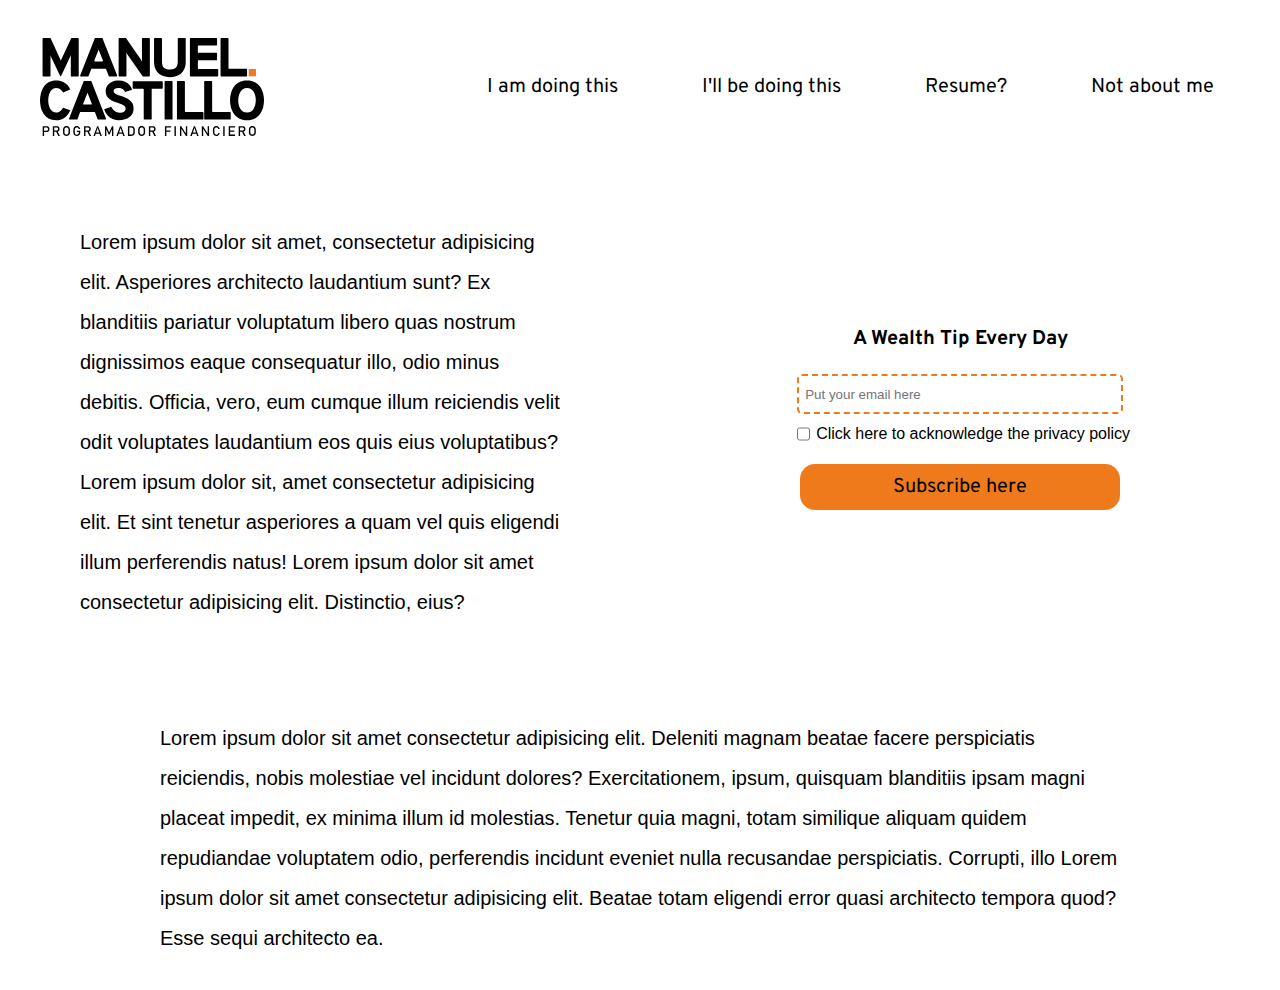
<file: Castillo_Manuel_Project1/index.html>
<!DOCTYPE html>
<html lang="en">

<head>
    <meta charset="UTF-8">
    <meta http-equiv="X-UA-Compatible" content="IE=edge">
    <meta name="viewport" content="width=device-width, initial-scale=1.0">
    <link rel="stylesheet" href="./css/reset.css">
    <link rel="stylesheet" href="./css/styles.css">
    <title>Hey! Welcome to my place</title>
</head>

<body>
    <header>
        <nav class=" flex mainNav">
            <a class="logo" href="./index.html">
                <img class="" src="./assets/principal-positivo.svg" alt="">
            </a>
            <ul role="list" class="flex menu">
                <li class="menu__item"><a class="menu__link titleFont" href="./projects.html">I am doing this</a></li>
                <li class="menu__item"><a class="menu__link titleFont" href="./futureGoals.html">I'll be doing this</a></li>
                <li class="menu__item"><a class="menu__link titleFont" href="./resume.html">Resume?</a></li>
                <li class="menu__item"><a class="menu__link titleFont" href="./aboutMe.html">Not about me</a></li>
            </ul>
        </nav>
    </header>
    <main>
        <section class=" grid introSection">
            <p class="mainParagraph firstText">Lorem ipsum dolor sit amet, consectetur adipisicing elit. Asperiores architecto laudantium sunt? Ex blanditiis pariatur voluptatum libero quas nostrum dignissimos eaque consequatur illo, odio minus debitis. Officia, vero, eum cumque illum reiciendis velit odit voluptates laudantium eos quis eius voluptatibus? Lorem ipsum dolor sit, amet consectetur adipisicing elit. Et sint tenetur asperiores a quam vel quis eligendi illum perferendis natus! Lorem ipsum dolor sit amet consectetur adipisicing elit. Distinctio, eius? </p>

            <p class="mainParagraph secondText">Lorem ipsum dolor sit amet consectetur adipisicing elit. Deleniti magnam beatae facere perspiciatis reiciendis, nobis molestiae vel incidunt dolores? Exercitationem, ipsum, quisquam blanditiis ipsam magni placeat impedit, ex minima illum id molestias. Tenetur quia magni, totam similique aliquam quidem repudiandae voluptatem odio, perferendis incidunt eveniet nulla recusandae perspiciatis. Corrupti, illo Lorem ipsum dolor sit amet consectetur adipisicing elit. Beatae totam eligendi error quasi architecto tempora quod? Esse sequi architecto ea.</p>
            <form class="flex newsletterForm" action="">
                <h2 class="newsletterFormTitle titleFont">A Wealth Tip Every Day</h2>
                <input class="inputField" type="text" placeholder="Put your email here">
                <div class="formField">
                    <input class="inputField" type="checkbox" name="privacyPolicy" id="privacyPolicy">
                    <label for="privacyPolicy">Click here to acknowledge the privacy policy </label>
                </div>
                <button class="button titleFont accent-bg" type="submit">Subscribe here</button>
            </form>
        </section>
    </main>
</body>

</html>
</file>
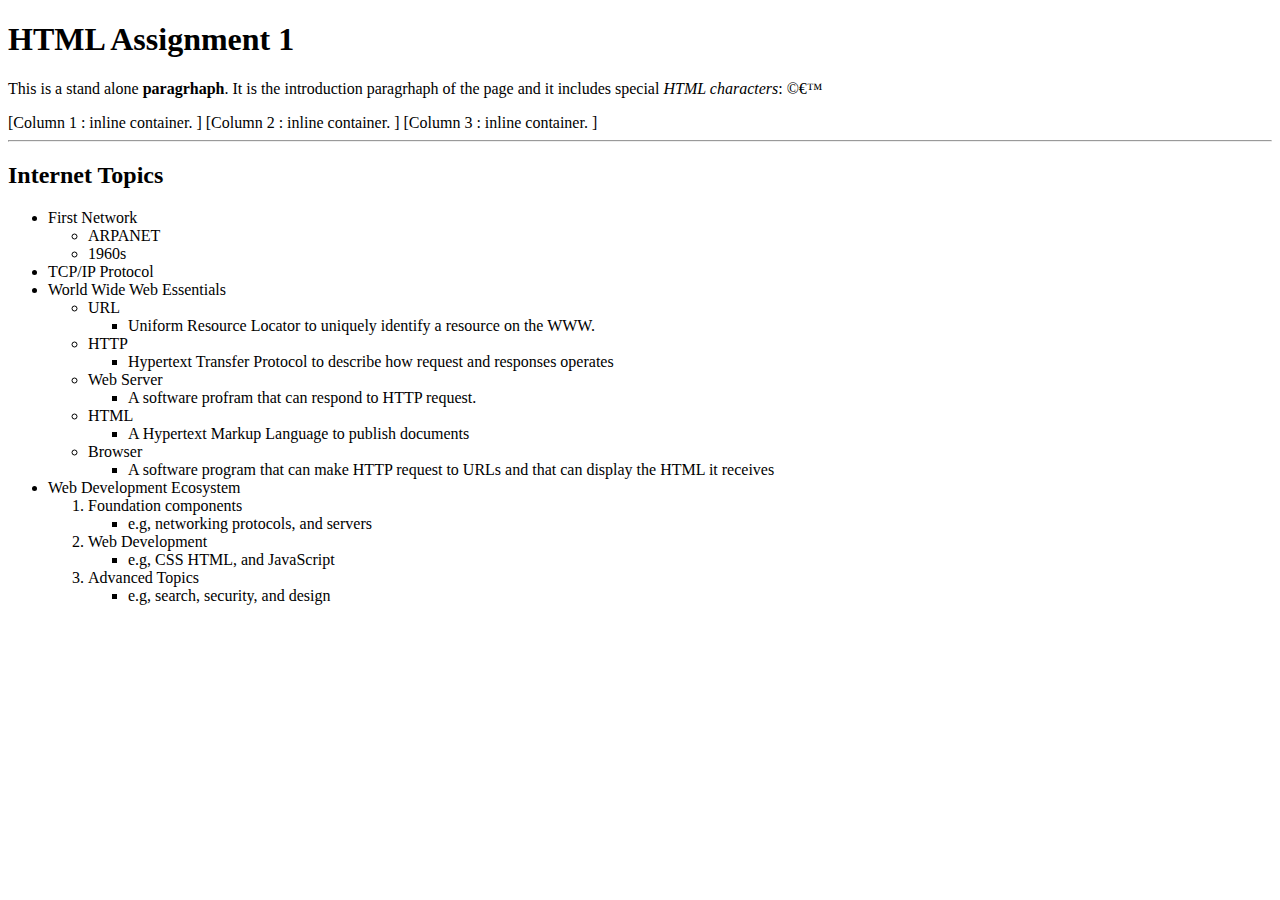
<file: assignment1.html>
<!DOCTYPE html>
<html lang="en">

<head>
    <meta charset="UTF-8">
    <meta http-equiv="X-UA-Compatible" content="IE=edge">
    <meta name="viewport" content="width=device-width, initial-scale=1.0">
    <title>HTML Assignment 1</title>
</head>

<body>
    <h1>HTML Assignment 1</h1>
    <p>This is a stand alone <strong>paragrhaph</strong>. It is the introduction paragrhaph of the page and it includes special <em>HTML characters</em>: &copy;&euro;&trade;</p>
    <span>[Column 1 : inline container. ]</span>
    <span>[Column 2 : inline container. ]</span>
    <span>[Column 3 : inline container. ]</span>
    <hr>
    <h2>Internet Topics</h2>
    <ul>
        <li>First Network
            <ul>
                <li>ARPANET</li>
                <li>1960s</li>
            </ul>
        </li>
        <li>TCP/IP Protocol</li>
        <li>World Wide Web Essentials
            <ul>
                <li>URL
                    <ul>
                        <li>Uniform Resource Locator to uniquely identify a resource on the WWW.</li>
                    </ul>
                </li>
                <li>HTTP
                    <ul>
                        <li>Hypertext Transfer Protocol to describe how request and responses operates</li>
                    </ul>
                </li>
                <li>Web Server
                    <ul>
                        <li>A software profram that can respond to HTTP request.</li>
                    </ul>
                </li>
                <li>HTML
                    <ul>
                        <li>A Hypertext Markup Language to publish documents</li>
                    </ul>
                </li>
                <li>Browser
                    <ul>
                        <li>A software program that can make HTTP request to URLs and that can display the HTML it receives</li>
                    </ul>
                </li>
            </ul>
        </li>
        <li>
            Web Development Ecosystem
            <ol>
                <li>Foundation components
                    <ul>
                        <li>e.g, networking protocols, and servers</li>
                    </ul>
                </li>
                <li>Web Development
                    <ul>
                        <li>e.g, CSS HTML, and JavaScript</li>
                    </ul>
                </li>
                <li>Advanced Topics
                    <ul>
                        <li>e.g, search, security, and design</li>
                    </ul>
                </li>
            </ol>
        </li>
    </ul>
</body>

</html>
</file>
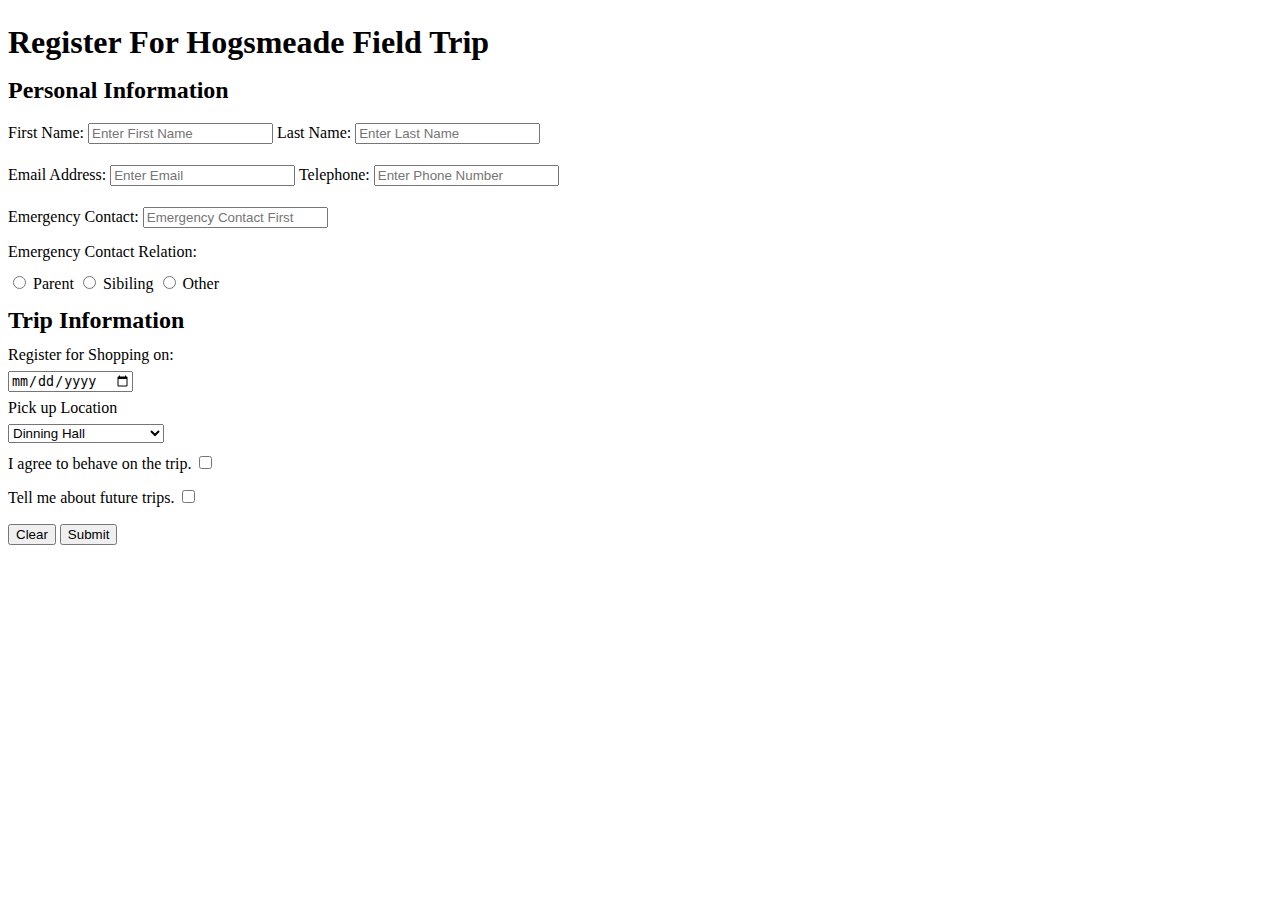
<file: castillo_manuel_regform.html>
<!DOCTYPE html>
<html lang="en">

<head>
    <meta charset="UTF-8">
    <meta http-equiv="X-UA-Compatible" content="IE=edge">
    <meta name="viewport" content="width=device-width, initial-scale=1.0">
    <title>Document</title>
    <style>
        * {
            margin-block: 0.5em;
        }
    </style>
</head>

<body>
    <h1>Register For Hogsmeade Field Trip</h1>
    <form action="/" method="GET">
        <section id="personalInfo">
            <h2>Personal Information</h2>
            <label for="firstName">First Name: </label>
            <input required type="text" id="firstName" name="firstName" placeholder="Enter First Name">
            <label for="lastName">Last Name: </label>
            <input required type="text" id="lastName" name="lastName" placeholder="Enter Last Name">
            <div>
                <label for="email">Email Address: </label>
                <input required type="email" id="email" name="email" placeholder="Enter Email">
                <label for="phone">Telephone: </label>
                <input type="tel" id="phone" name="phone" placeholder="Enter Phone Number">
            </div>
            <div>
                <label for="emergency">Emergency Contact: </label>
                <input type="text" id="emergency" name="emergencyName" placeholder="Emergency Contact First">
            </div>
            <label for="firstName">Emergency Contact Relation: </label>
            <div>
                <input type="radio" name="contactRelation" value="parent">
                <label for="parent">Parent</label>

                <input type="radio" name="contactRelation" value="sibiling">
                <label for="sibiling">Sibiling</label>

                <input type="radio" name="contactRelation" value="other">
                <label for="other">Other</label>
            </div>
        </section>
        <section id="tripInfo">
            <h2>Trip Information</h2>
            <label for="datePicker">
                Register for Shopping on:
            </label>
            <input style="display:block;" type="date" id="datePicker" name="registerDate">
            <label for="location">Pick up Location</label>
            <select style="display:block;" name="location">
                <optgroup label="Hogwarts">
                    <option selected value="dinningHall">Dinning Hall</option>
                    <option value="chamberSecrets">Chamber of Secrets</option>
                </optgroup>
                <optgroup label="Other">
                    <option value="forbiddenForest">Forbidden Forest</option>
                    <option value="hagridsShack">Hagrid's Shack</option>
                </optgroup>
            </select>
            <label for="agreement">I agree to behave on the trip.</label>
            <input id="agreement" type="checkbox" name="behaviourAgreement" required>
            <div class="checkbox">
                <label for="futureTrips">Tell me about future trips.</label>
                <input id="futureTrips" type="checkbox" name="futureTrips">
            </div>
            <div class=" buttons">
                <button type="reset">Clear</button>
                <button type="submit">Submit</button>
            </div>
        </section>
    </form>
</body>

</html>
</file>
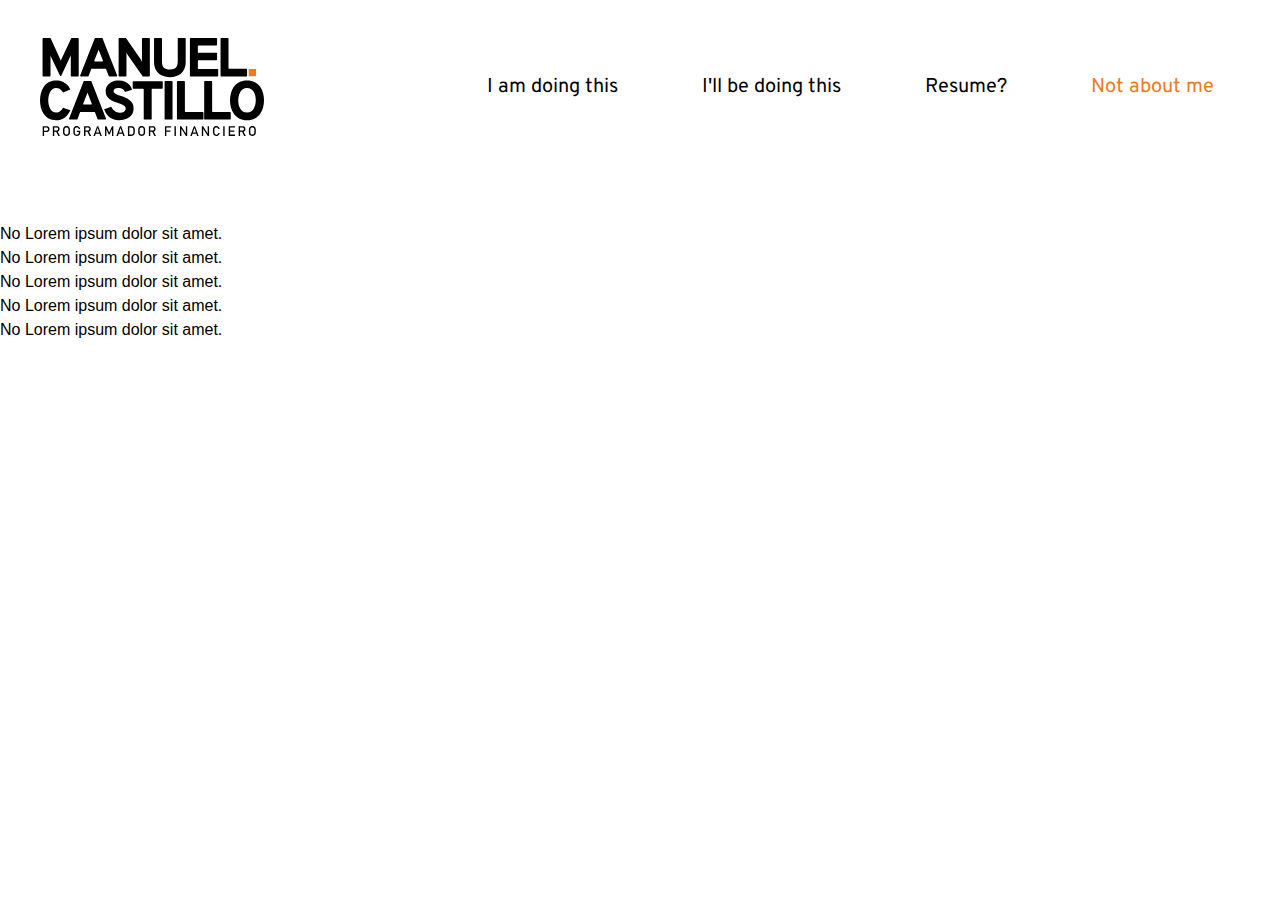
<file: Castillo_Manuel_Project1/aboutMe.html>
<!DOCTYPE html>
<html lang="en">

<head>
    <meta charset="UTF-8">
    <meta http-equiv="X-UA-Compatible" content="IE=edge">
    <meta name="viewport" content="width=device-width, initial-scale=1.0">
    <link rel="stylesheet" href="./css/reset.css">
    <link rel="stylesheet" href="./css/styles.css">
    <title>About Me</title>
</head>

<body>
    <header>
        <nav class="flex mainNav">
            <a class="logo" href="./index.html">
                <img class="" src="./assets/principal-positivo.svg" alt="">
            </a>
            <ul role="list" class="flex menu">
                <li class="menu__item"><a class="menu__link titleFont" href="./projects.html">I am doing this</a></li>
                <li class="menu__item"><a class="menu__link titleFont" href="./futureGoals.html">I'll be doing this</a></li>
                <li class="menu__item"><a class="menu__link titleFont" href="./resume.html">Resume?</a></li>
                <li class="menu__item"><a class="menu__link titleFont menu__link--selected" href="./aboutMe.html">Not about me</a></li>
            </ul>
        </nav>
    </header>
    <main>
        <section>
            <p></p>
        </section>
        <section>
            <ul>
                <li>No Lorem ipsum dolor sit amet.</li>
                <li>No Lorem ipsum dolor sit amet.</li>
                <li>No Lorem ipsum dolor sit amet.</li>
                <li>No Lorem ipsum dolor sit amet.</li>
                <li>No Lorem ipsum dolor sit amet.</li>
            </ul>
        </section>
    </main>

    <footer>

    </footer>
</body>

</html>
</file>
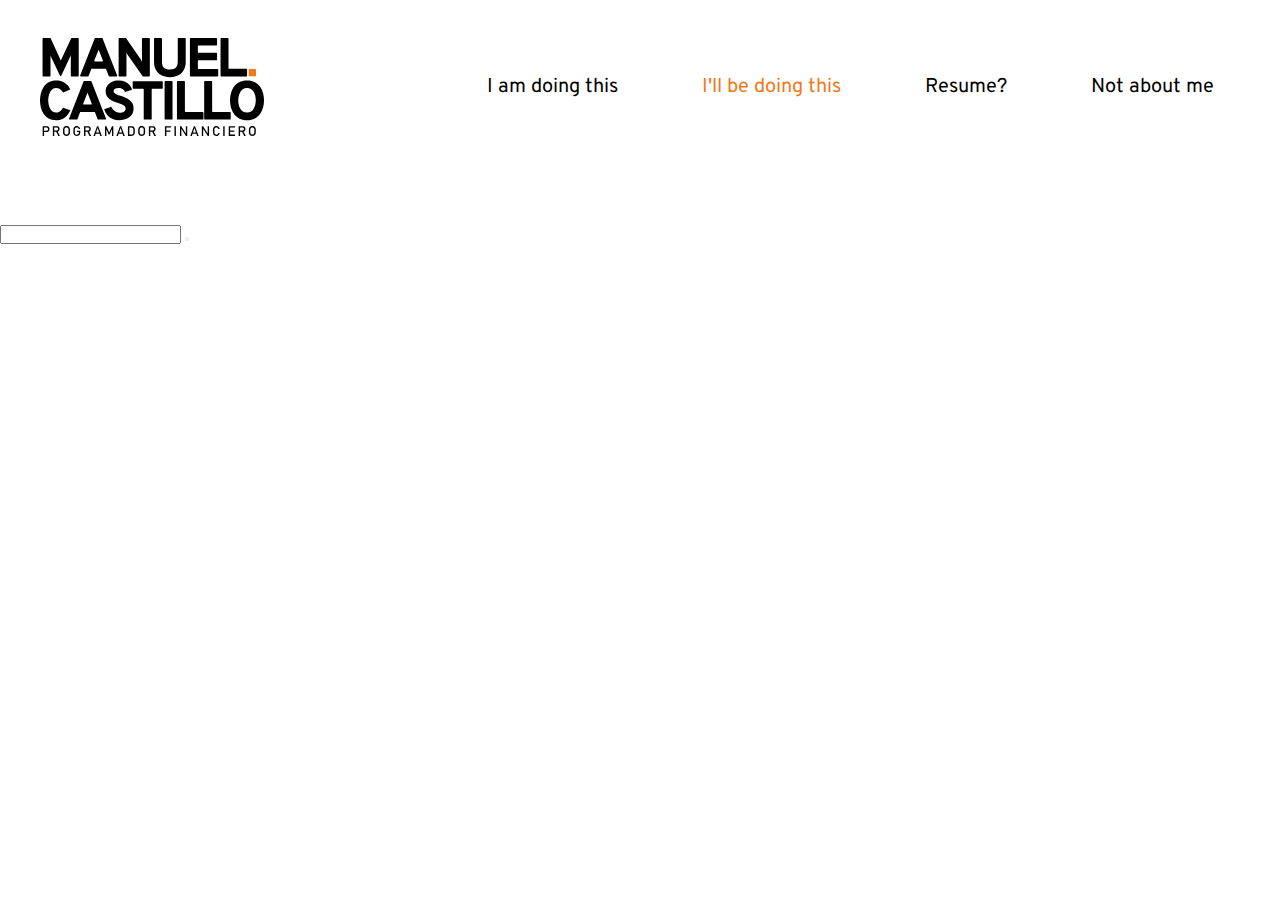
<file: Castillo_Manuel_Project1/futureGoals.html>
<!DOCTYPE html>
<html lang="en">

<head>
    <meta charset="UTF-8">
    <meta http-equiv="X-UA-Compatible" content="IE=edge">
    <meta name="viewport" content="width=device-width, initial-scale=1.0">
    <link rel="stylesheet" href="./css/reset.css">
    <link rel="stylesheet" href="./css/styles.css">
    <title>Next steps</title>
</head>

<body>
    <header>
        <nav class=" flex mainNav">
            <a class="logo" href="./index.html">
                <img class="" src="./assets/principal-positivo.svg" alt="">
            </a>
            <ul role="list" class="flex menu">
                <li class="menu__item"><a class="menu__link titleFont" href="./projects.html">I am doing this</a></li>
                <li class="menu__item"><a class="menu__link titleFont menu__link--selected" href="./futureGoals.html">I'll be doing this</a></li>
                <li class="menu__item"><a class="menu__link titleFont" href="./resume.html">Resume?</a></li>
                <li class="menu__item"><a class="menu__link titleFont" href="./aboutMe.html">Not about me</a></li>
            </ul>
        </nav>
    </header>
    <main>
        <section>
            <p></p>
        </section>
        <section>
            <article>
                <h3></h3>
                <p></p>
            </article>
            <article>
                <h3></h3>
                <p></p>
            </article>
            <article>
                <h3></h3>
                <p></p>
            </article>
        </section>
    </main>
    <footer>
        <p></p>
        <form action="">
            <input type="email">
            <button type="submit"></button>
        </form>
    </footer>
</body>

</html>
</file>
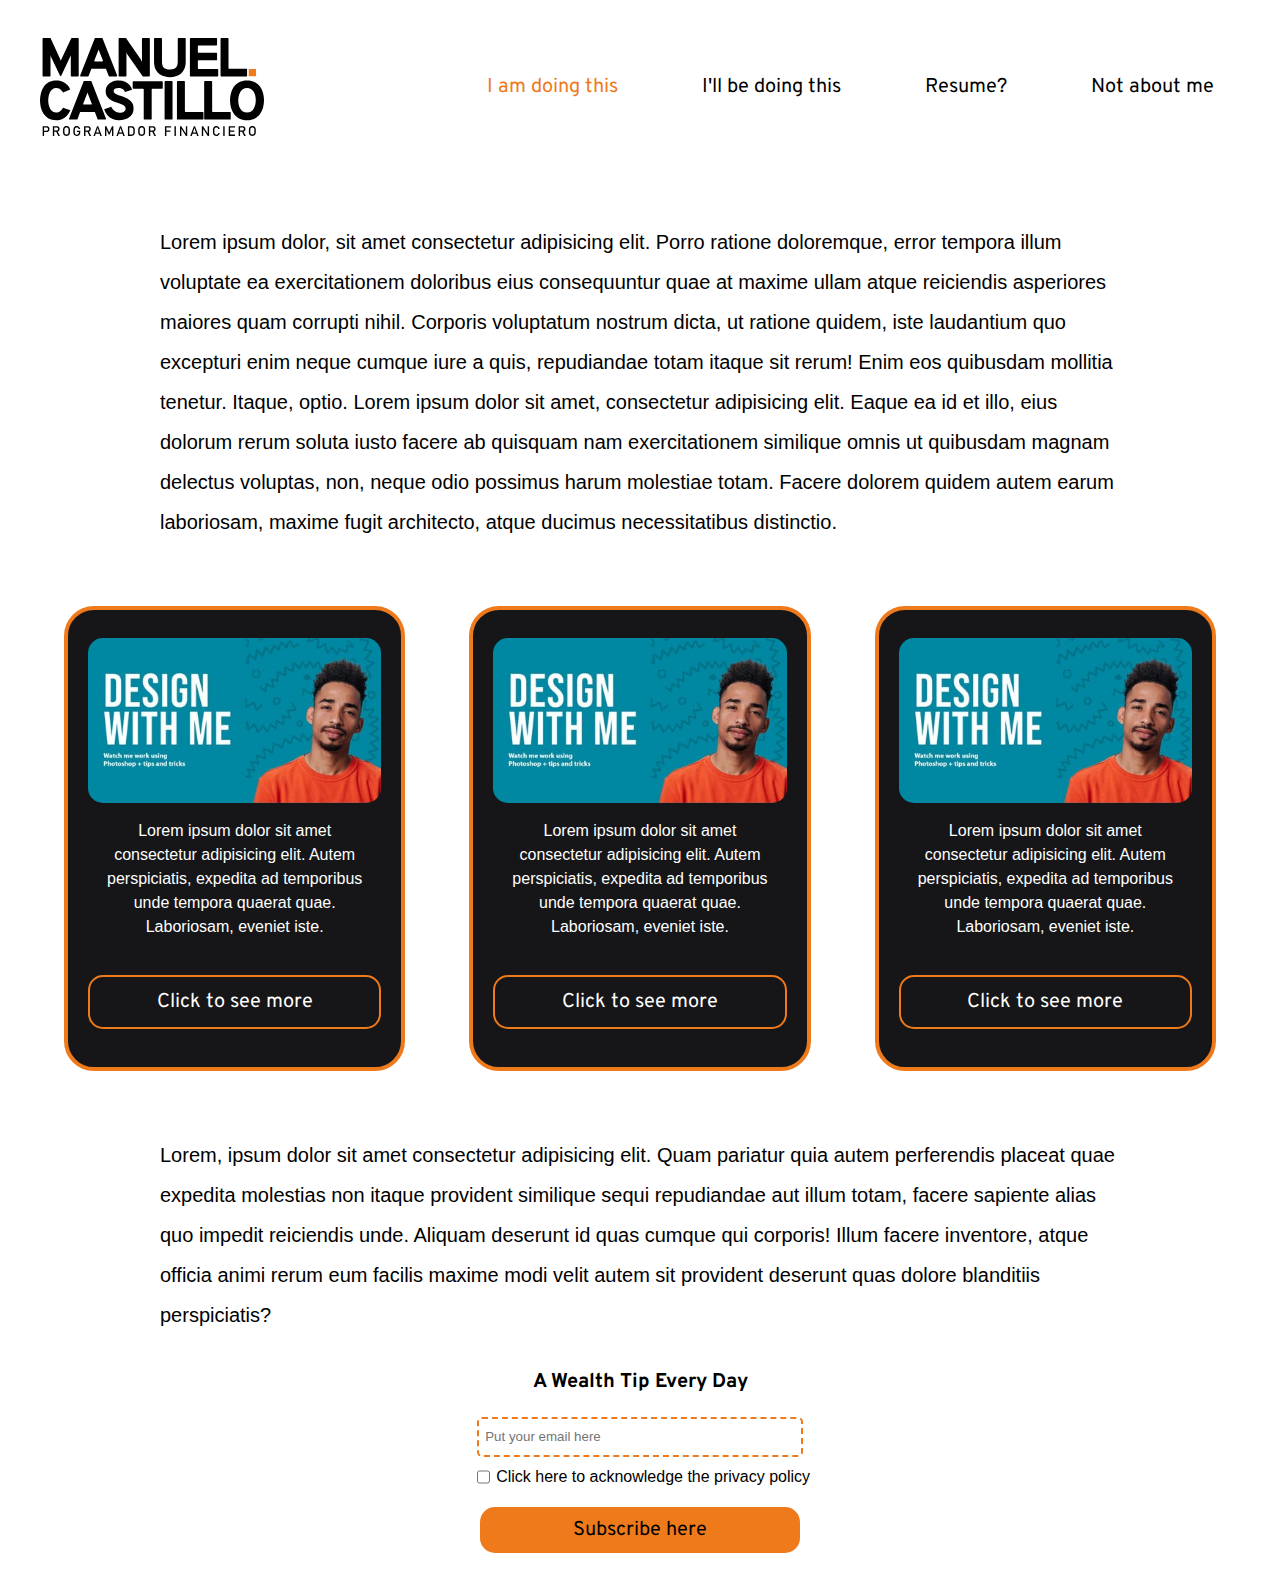
<file: Castillo_Manuel_Project1/projects.html>
<!DOCTYPE html>
<html lang="en">

<head>
    <meta charset="UTF-8">
    <meta http-equiv="X-UA-Compatible" content="IE=edge">
    <meta name="viewport" content="width=device-width, initial-scale=1.0">
    <link rel="stylesheet" href="./css/reset.css">
    <link rel="stylesheet" href="./css/styles.css">
    <title>My projects</title>
</head>

<body>
    <header>
        <nav class=" flex mainNav">
            <a class="logo" href="./index.html">
                <img class="" src="./assets/principal-positivo.svg" alt="">
            </a>
            <ul role="list" class="flex menu">
                <li class="menu__item"><a class="menu__link titleFont menu__link--selected" href="./projects.html">I am doing this</a></li>
                <li class="menu__item"><a class="menu__link titleFont" href="./futureGoals.html">I'll be doing this</a></li>
                <li class="menu__item"><a class="menu__link titleFont" href="./resume.html">Resume?</a></li>
                <li class="menu__item"><a class="menu__link titleFont" href="./aboutMe.html">Not about me</a></li>
            </ul>
        </nav>
    </header>
    <main>
        <section class="flex flex-centered">
            <p class="mainParagraph">Lorem ipsum dolor, sit amet consectetur adipisicing elit. Porro ratione doloremque, error tempora illum voluptate ea exercitationem doloribus eius consequuntur quae at maxime ullam atque reiciendis asperiores maiores quam corrupti nihil. Corporis voluptatum nostrum dicta, ut ratione quidem, iste laudantium quo excepturi enim neque cumque iure a quis, repudiandae totam itaque sit rerum! Enim eos quibusdam mollitia tenetur. Itaque, optio. Lorem ipsum dolor sit amet, consectetur adipisicing elit. Eaque ea id et illo, eius dolorum rerum soluta iusto facere ab quisquam nam exercitationem similique omnis ut quibusdam magnam delectus voluptas, non, neque odio possimus harum molestiae totam. Facere dolorem quidem autem earum laboriosam, maxime fugit architecto, atque ducimus necessitatibus distinctio.</p>
        </section>
        <section class="flex projectsSection">
            <article class="flex card">
                <img class="card__media" src="./assets/thumbnail.jpeg" alt="" srcset="">
                <p class="card__info">Lorem ipsum dolor sit amet consectetur adipisicing elit. Autem perspiciatis, expedita ad temporibus unde tempora quaerat quae. Laboriosam, eveniet iste.</p>
                <a class="button card__CTA titleFont" href="">Click to see more</a>
            </article>
            <article class="flex card">
                <img class="card__media" src="./assets/thumbnail.jpeg" alt="" srcset="">
                <p class="card__info">Lorem ipsum dolor sit amet consectetur adipisicing elit. Autem perspiciatis, expedita ad temporibus unde tempora quaerat quae. Laboriosam, eveniet iste.</p>
                <a class="button card__CTA titleFont" href="">Click to see more</a>
            </article>
            <article class="flex card">
                <img class="card__media" src="./assets/thumbnail.jpeg" alt="" srcset="">
                <p class="card__info">Lorem ipsum dolor sit amet consectetur adipisicing elit. Autem perspiciatis, expedita ad temporibus unde tempora quaerat quae. Laboriosam, eveniet iste.</p>
                <a class="button card__CTA titleFont" href="">Click to see more</a>
            </article>
        </section>
    </main>
    <footer class="flex flex-centered flex-column">
        <p class="mainParagraph">Lorem, ipsum dolor sit amet consectetur adipisicing elit. Quam pariatur quia autem perferendis placeat quae expedita molestias non itaque provident similique sequi repudiandae aut illum totam, facere sapiente alias quo impedit reiciendis unde. Aliquam deserunt id quas cumque qui corporis! Illum facere inventore, atque officia animi rerum eum facilis maxime modi velit autem sit provident deserunt quas dolore blanditiis perspiciatis?</p>
        <form class="flex newsletterForm" action="">
            <h2 class="newsletterFormTitle titleFont">A Wealth Tip Every Day</h2>
            <input class="inputField" type="text" placeholder="Put your email here">
            <div class="formField">
                <input class="inputField" type="checkbox" name="privacyPolicy" id="privacyPolicy">
                <label for="privacyPolicy">Click here to acknowledge the privacy policy </label>
            </div>
            <button class="button titleFont accent-bg" type="submit">Subscribe here</button>
        </form>
    </footer>
</body>

</html>
</file>
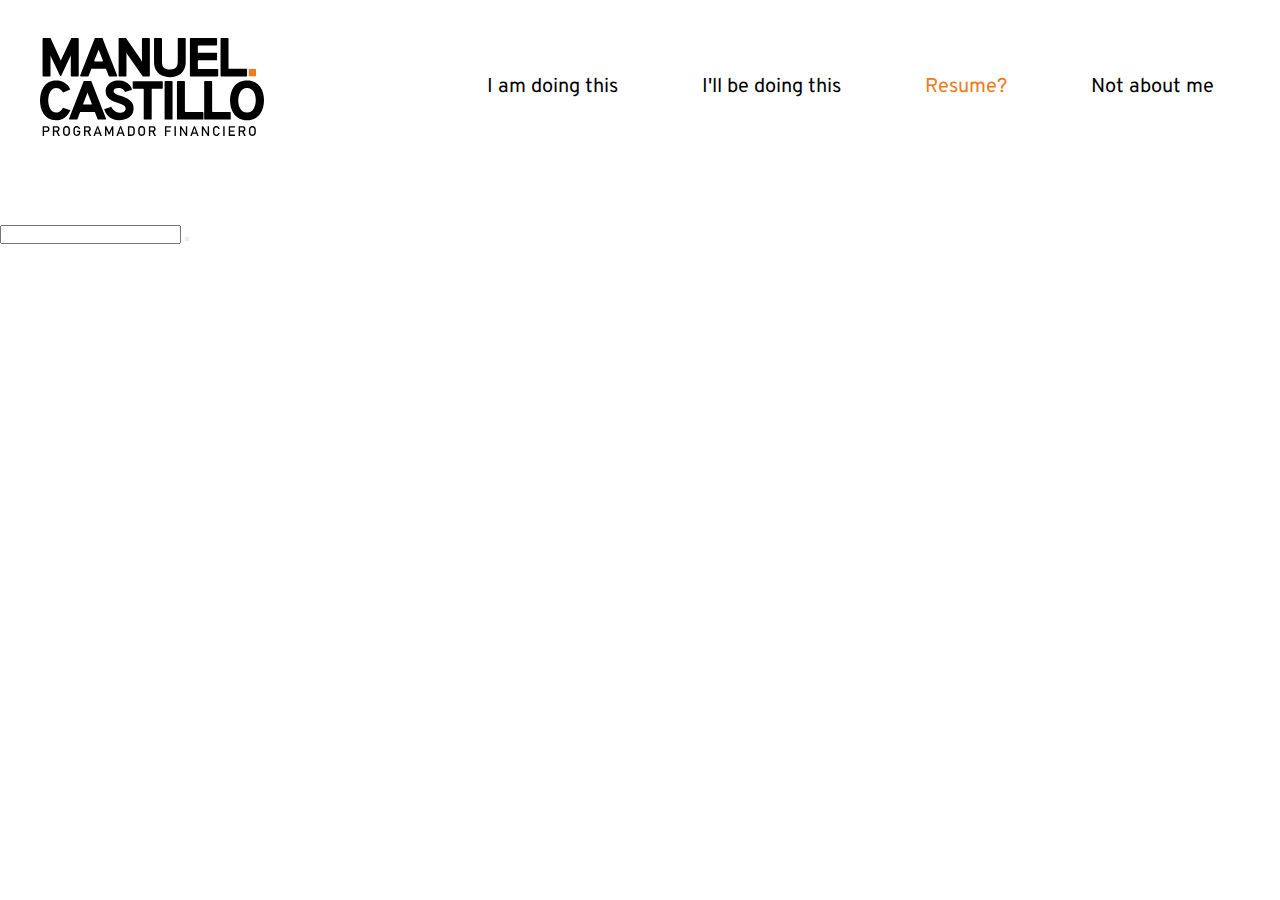
<file: Castillo_Manuel_Project1/resume.html>
<!DOCTYPE html>
<html lang="en">

<head>
    <meta charset="UTF-8">
    <meta http-equiv="X-UA-Compatible" content="IE=edge">
    <meta name="viewport" content="width=device-width, initial-scale=1.0">
    <link rel="stylesheet" href="./css/reset.css">
    <link rel="stylesheet" href="./css/styles.css">
    <title>A resume?</title>
</head>

<body>
    <header>
        <nav class=" flex mainNav">
            <a class="logo" href="./index.html">
                <img class="" src="./assets/principal-positivo.svg" alt="">
            </a>
            <ul role="list" class="flex menu">
                <li class="menu__item"><a class="menu__link titleFont" href="./projects.html">I am doing this</a></li>
                <li class="menu__item"><a class="menu__link titleFont" href="./futureGoals.html">I'll be doing this</a></li>
                <li class="menu__item"><a class="menu__link titleFont menu__link--selected" href="./resume.html">Resume?</a></li>
                <li class="menu__item"><a class="menu__link titleFont" href="./aboutMe.html">Not about me</a></li>
            </ul>
        </nav>
    </header>
    <main>
        <section>
            <p></p>
        </section>
        <section>
            <article>
                <h3></h3>
                <p></p>
            </article>
            <article>
                <h3></h3>
                <p></p>
            </article>
        </section>
    </main>
    <footer>
        <p></p>
        <form action="">
            <input type="email">
            <button type="submit"></button>
        </form>
    </footer>
</body>

</html>
</file>
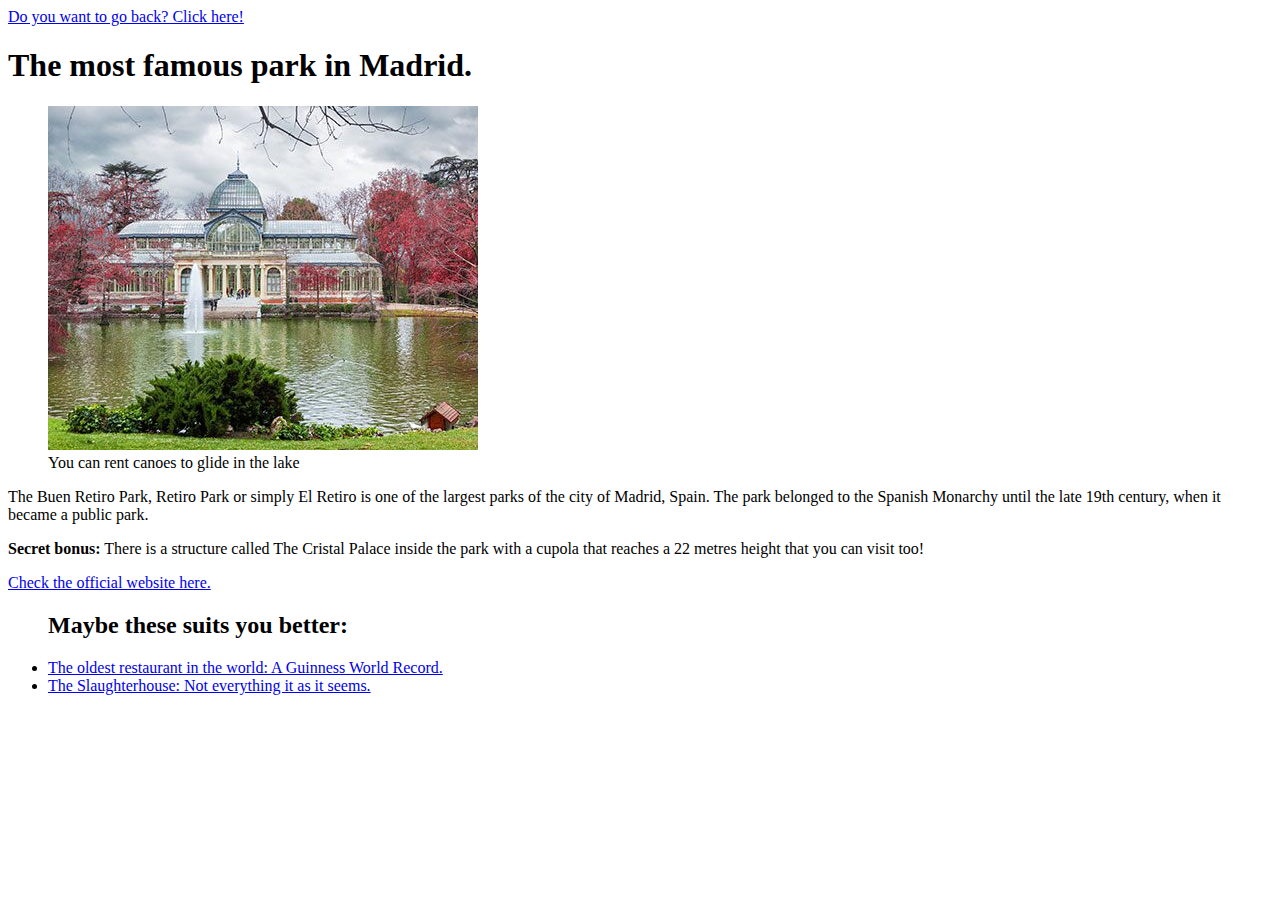
<file: Castillo_Manuel_TravelGuide/retiro.html>
<!DOCTYPE html>
<html lang="en">

<head>
    <meta charset="UTF-8">
    <meta http-equiv="X-UA-Compatible" content="IE=edge">
    <meta name="viewport" content="width=device-width, initial-scale=1.0">
    <title>Document</title>
</head>

<body>
    <header>
        <a href="./index.html">Do you want to go back? Click here!</a>
        <h1>The most famous park in Madrid.</h1>
    </header>
    <main>
        <figure>
            <img src="./assets/parque-retiro.jpeg" alt="">
            <figcaption>You can rent canoes to glide in the lake</figcaption>
        </figure>
        <p>The Buen Retiro Park, Retiro Park or simply El Retiro is one of the largest parks of the city of Madrid, Spain. The park belonged to the Spanish Monarchy until the late 19th century, when it became a public park.</p>
        <p><strong> Secret bonus:</strong> There is a structure called The Cristal Palace inside the park with a cupola that reaches a 22 metres height that you can visit too!</p>
        <a href="https://www.esmadrid.com/en/tourist-information/parque-del-retiro" target="_blank">Check the official website here.</a>
    </main>
    <footer>
        <ul>
            <h2>Maybe these suits you better:</h2>
            <li>
                <a href="./restaurant.html">The oldest restaurant in the world: A Guinness World Record.</a>
            </li>
            <li>
                <a href="./slaughterhouse.html">The Slaughterhouse: Not everything it as it seems.</a>
            </li>
        </ul>
    </footer>

</body>

</html>
</file>
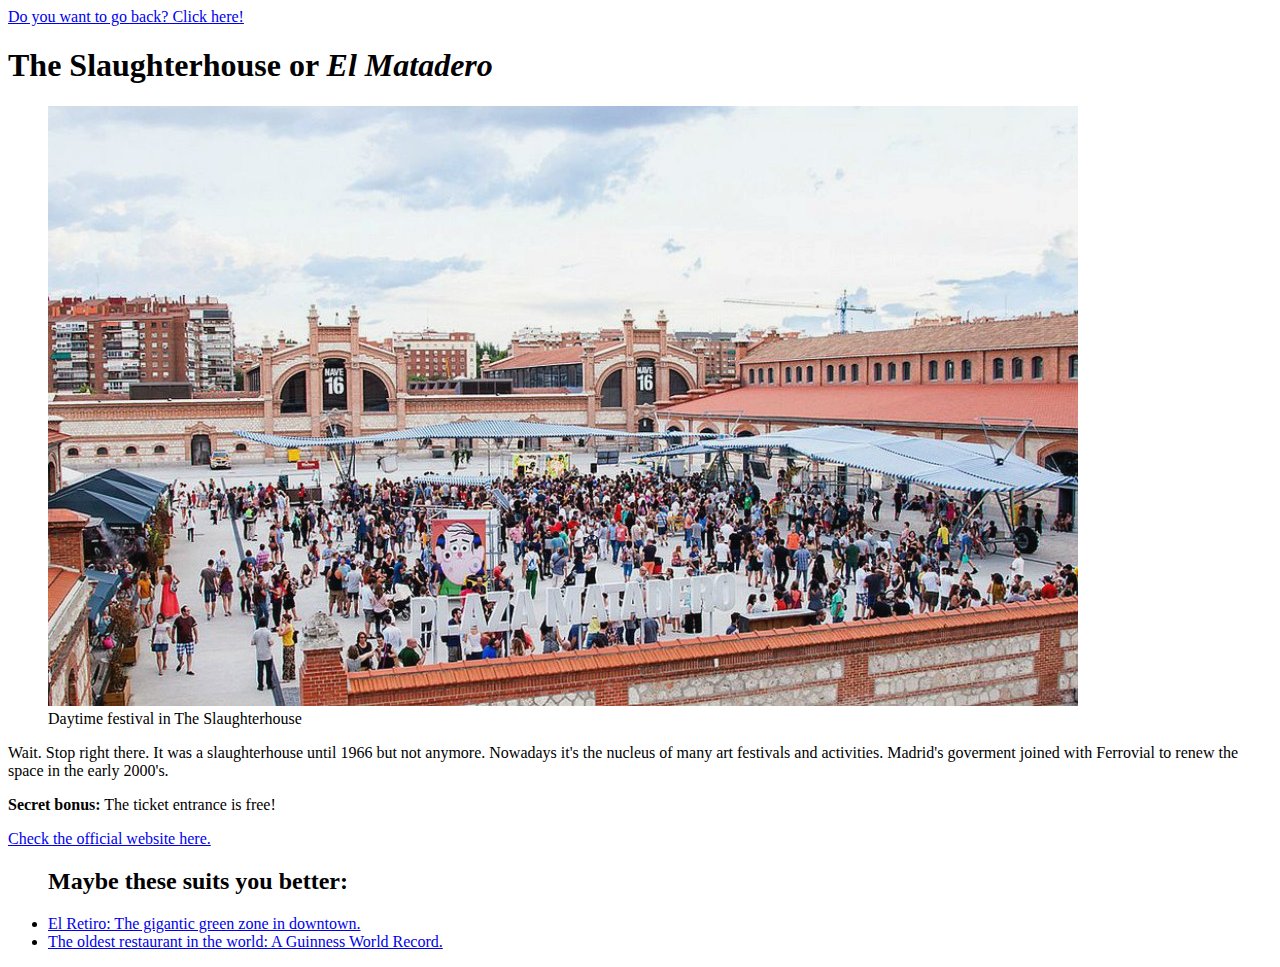
<file: Castillo_Manuel_TravelGuide/slaughterhouse.html>
<!DOCTYPE html>
<html lang="en">

<head>
    <meta charset="UTF-8">
    <meta http-equiv="X-UA-Compatible" content="IE=edge">
    <meta name="viewport" content="width=device-width, initial-scale=1.0">
    <title>The Slaughterhouse of Madrid</title>
</head>

<body>
    <header>
        <a href="./index.html">Do you want to go back? Click here!</a>
        <h1>The Slaughterhouse or <em>El Matadero</em></h1>
    </header>
    <main>
        <figure>
            <img src="./assets/slaughtherhouse.jpeg" alt="">
            <figcaption>Daytime festival in The Slaughterhouse</figcaption>
        </figure>
        <p>
            Wait. Stop right there. It was a slaughterhouse until 1966 but not anymore. Nowadays it's the nucleus of many art festivals and activities. Madrid's goverment joined with Ferrovial to renew the space in the early 2000's.
        </p>
        <p> <strong> Secret bonus:</strong> The ticket entrance is free!</p>

        <a href="https://www.mataderomadrid.org/" target="_blank">Check the official website here.</a>
    </main>
    <footer>
        <ul>
            <h2>Maybe these suits you better:</h2>
            <li>
                <a href="./retiro.html">El Retiro: The gigantic green zone in downtown.</a>
            </li>
            <li>
                <a href="./restaurant.html">The oldest restaurant in the world: A Guinness World Record.</a>
            </li>
        </ul>
    </footer>
</body>

</html>
</file>
<file: Castillo_Manuel_Project1/css/styles.css>
@import url('https://fonts.googleapis.com/css2?family=Overpass:wght@700&display=swap');

:root{
    --accentColor: hsl(27, 86%, 52%);
    --primaryColor: hsl(240, 4%, 9%);
    --primaryTextColor:hsl(0, 0%, 0%);
    --alternativeTextColor: hsl(0, 0%, 100%);
    --titlesFontFamily: 'Overpass', sans-serif;
    --regularTextFontFamily: 'Arial', sans-serif;
    --fontSizeResponsive: clamp(1rem, 2vw, 1.25em );
}


/* Utility classes*/
.titleFont{
    font-family: var(--titlesFontFamily);
}

.flex-column{
    flex-direction: column;
}

.accent-bg{
    background-color: var(--accentColor);
}

.primary-bg{
    background-color: var(--primaryColor);
}

.grid{
    display: grid;
}

.flex{
    display: flex;
}

.flex-centered{
    align-items: center;
    justify-content: center;
}


/*BEM classes*/

.mainNav{
    display: flex;
    align-items: center;
    justify-content: space-between;
    padding: 1em 1.5em;
    margin-bottom: 3em;
}

.logo{
    width: clamp(15em,20vw,20em);
    padding: 1em;
}


.menu{
    margin-block: 1.5em;
}

.menu__item{
    margin: 2em;
    list-style: none;
}

.menu__link{
    color: inherit;
    font-size: var(--fontSizeResponsive);
    text-decoration: none;
    padding: .5em;
}

.menu__link:hover{
    border-bottom: 2px var(--accentColor) solid;
}

.menu__link--selected{
    color:var(--accentColor);
    
}


.introSection{
    grid-template-columns: repeat(2,1fr);
    margin-block: 2em;
    grid-template-areas:
    'firstText newsletterForm'
    '. .'
    'secondText secondText';
    row-gap: 3em;
}

.mainParagraph{
    max-width: 75%;
    font-size: var(--fontSizeResponsive);
    line-height: 2;
}

.firstText{
    place-self: center;
    grid-area: firstText;
}

.secondText{
    place-self: center;
    grid-area: secondText;
}

.newsletterForm{
    margin-block: 2em;
    max-width: 30em;
    flex-direction: column;
    align-self: center;
    place-self: center;
    grid-area: newsletterForm;
}

.newsletterFormTitle{
    font-size: var(--fontSizeResponsive);
    text-align: center;
    margin-bottom: 1em;
}

.formField{
    display: flex;
    align-items: center;
}

.inputField{
    min-height: 3em;
    padding: 0.5em;
    margin-inline: 0.5em;
    border: 2px dashed var(--accentColor);
    border-radius: 5px;
}


.button{
    margin: .5em;
    border-radius: 15px;
    padding: .5em;
    font-size: var(--fontSizeResponsive);
    border: 0;
}

.projectsSection{
    margin: 2em;
    justify-content: center;
    align-items: center;
}


.card{
    max-width: 35em;

    margin: 2em;
    padding: 1.75em 1.25em;
    
    flex-direction: column;
    justify-content: center;
    align-items: center;

    border-radius: 30px;
    border: 4px solid var(--accentColor);
    background-color: var(--primaryColor);
}

.card__media{
    border-radius: 15px;
}

.card__info{
    text-align: center;
    color: var(--alternativeTextColor);
    margin: 1em;
}

.card__CTA{
    width: 100%;
    margin-top: 1em;
    text-align: center;
    text-decoration: none;
    color: var(--alternativeTextColor);
    border: 2px solid var(--accentColor);
}

@media (max-width:70em){

    .mainNav{
        flex-direction: column;
        padding-inline:0;
    }

    .introSection{
    grid-template-columns: 1fr;
    grid-template-areas:
    'firstText'
    'secondText'
    'newsletterForm';
    gap: 4em;
}

    .projectsSection {
        flex-direction: column;
    }

}

@media (max-width:45em){

    .menu{
        flex-direction: column;
        text-align: center;
    }

    .menu__link{
        border-block: 2px dashed orange;
    }
}
</file>
